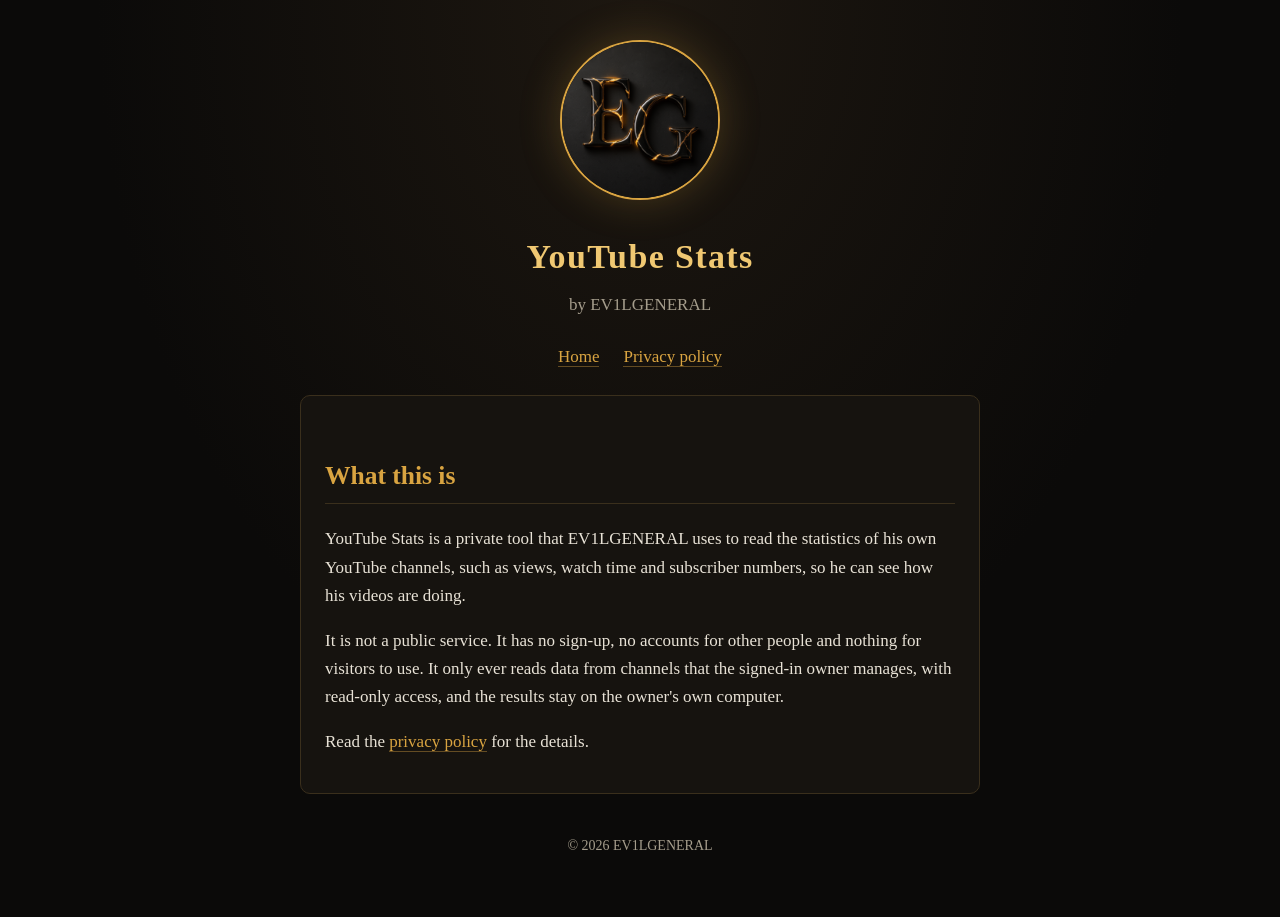
<file: index.html>
<!doctype html>
<html lang="en">
<head>
<meta charset="utf-8">
<meta name="viewport" content="width=device-width, initial-scale=1">
<title>YouTube Stats</title>
<meta name="description" content="YouTube Stats is a private tool EV1LGENERAL uses to read the statistics of his own YouTube channels.">
<link rel="icon" href="logo.png">
<link rel="stylesheet" href="style.css">
</head>
<body>
<div class="wrap">
  <header>
    <img src="logo.png" alt="EV1LGENERAL EG monogram">
    <h1>YouTube Stats</h1>
    <p class="tag">by EV1LGENERAL</p>
    <nav><a href="index.html">Home</a><a href="privacy.html">Privacy policy</a></nav>
  </header>

  <div class="card">
    <h2>What this is</h2>
    <p>YouTube Stats is a private tool that EV1LGENERAL uses to read the statistics of his own YouTube channels,
    such as views, watch time and subscriber numbers, so he can see how his videos are doing.</p>
    <p>It is not a public service. It has no sign-up, no accounts for other people and nothing for visitors to use.
    It only ever reads data from channels that the signed-in owner manages, with read-only access, and the results
    stay on the owner's own computer.</p>
    <p>Read the <a href="privacy.html">privacy policy</a> for the details.</p>
  </div>

  <footer>&copy; 2026 EV1LGENERAL</footer>
</div>
</body>
</html>
</file>
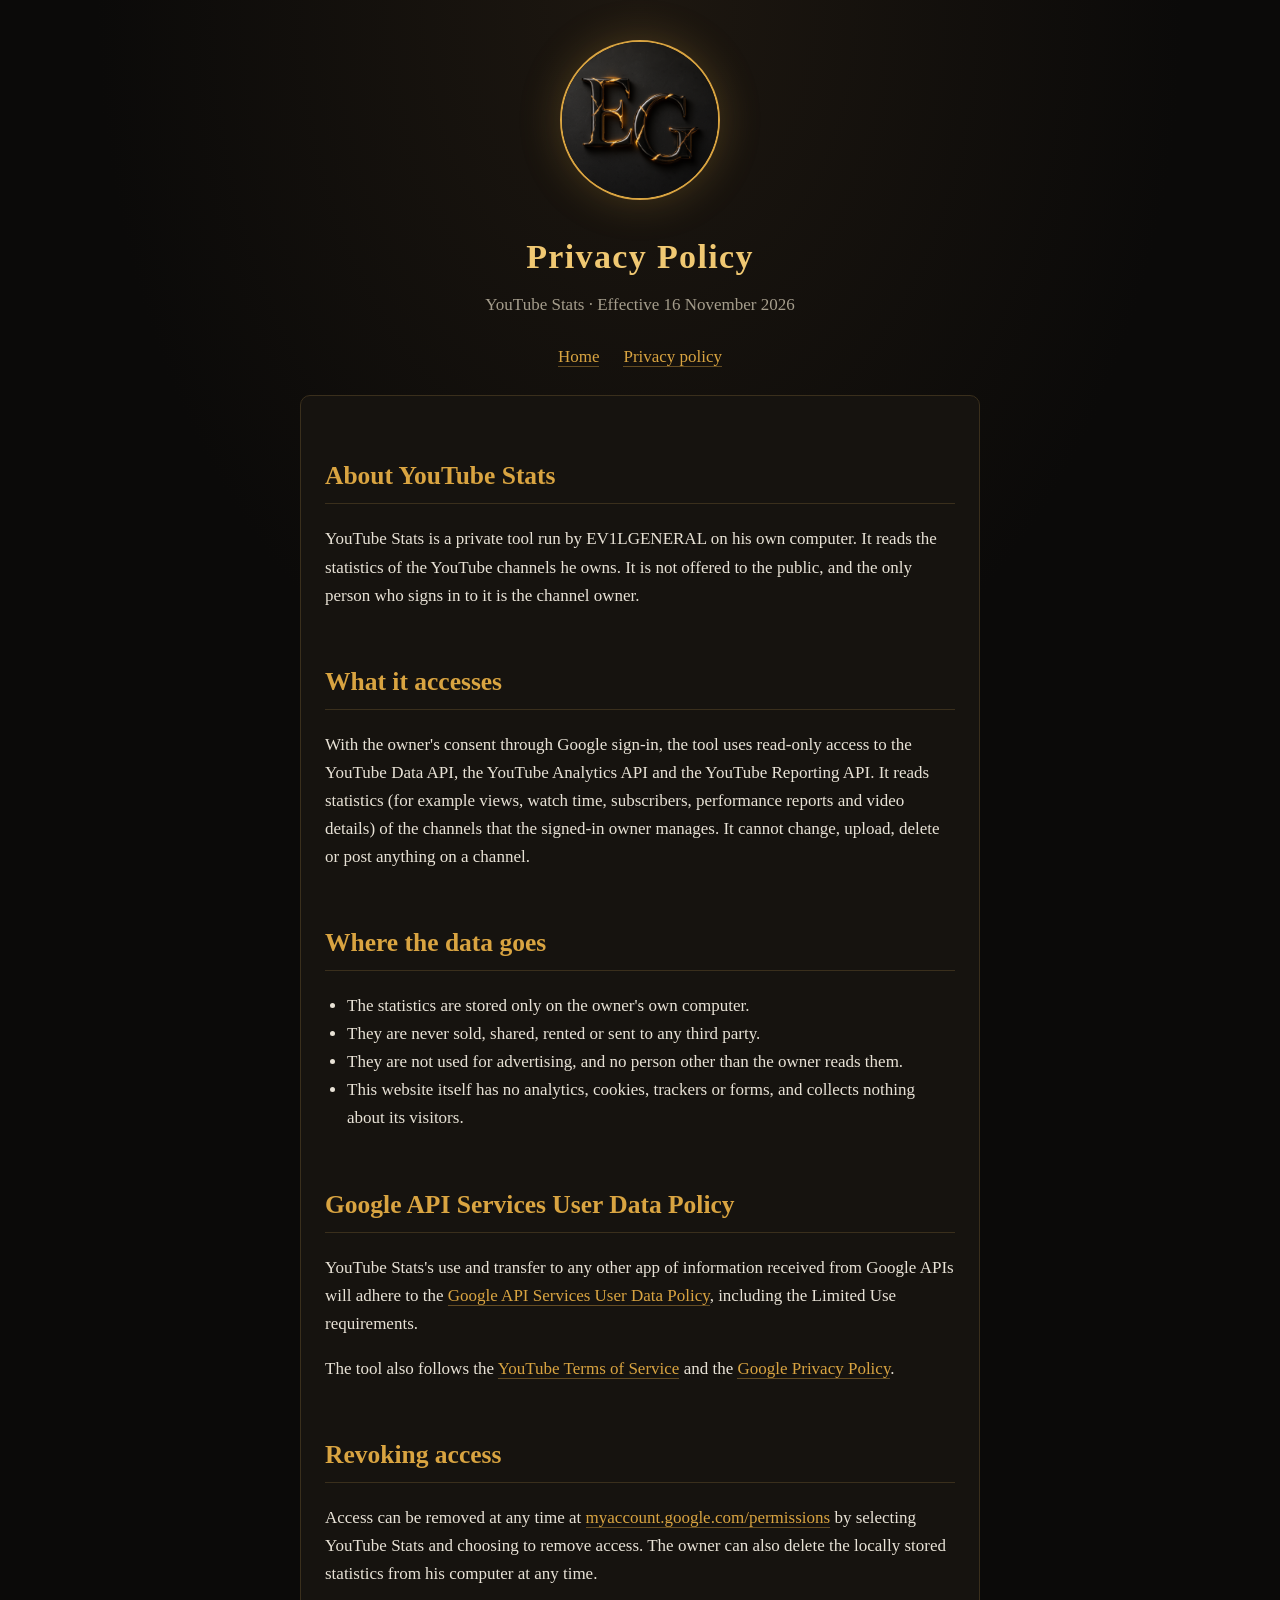
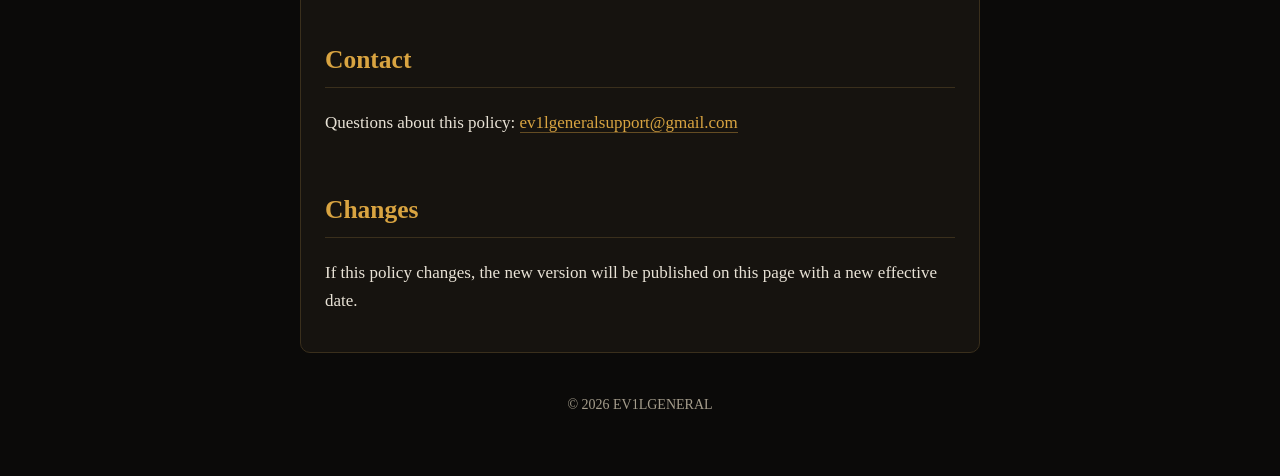
<file: privacy.html>
<!doctype html>
<html lang="en">
<head>
<meta charset="utf-8">
<meta name="viewport" content="width=device-width, initial-scale=1">
<title>Privacy Policy - YouTube Stats</title>
<meta name="description" content="Privacy policy for YouTube Stats, a private tool EV1LGENERAL uses to read the statistics of his own YouTube channels.">
<link rel="icon" href="logo.png">
<link rel="stylesheet" href="style.css">
</head>
<body>
<div class="wrap">
  <header>
    <img src="logo.png" alt="EV1LGENERAL EG monogram">
    <h1>Privacy Policy</h1>
    <p class="tag">YouTube Stats &middot; Effective 16 November 2026</p>
    <nav><a href="index.html">Home</a><a href="privacy.html">Privacy policy</a></nav>
  </header>

  <div class="card">
    <h2>About YouTube Stats</h2>
    <p>YouTube Stats is a private tool run by EV1LGENERAL on his own computer. It reads the statistics of the
    YouTube channels he owns. It is not offered to the public, and the only person who signs in to it is the
    channel owner.</p>

    <h2>What it accesses</h2>
    <p>With the owner's consent through Google sign-in, the tool uses read-only access to the YouTube Data API,
    the YouTube Analytics API and the YouTube Reporting API. It reads statistics (for example views, watch time,
    subscribers, performance reports and video details) of the channels that the signed-in owner
    manages. It cannot change, upload, delete or post anything on a channel.</p>

    <h2>Where the data goes</h2>
    <ul>
      <li>The statistics are stored only on the owner's own computer.</li>
      <li>They are never sold, shared, rented or sent to any third party.</li>
      <li>They are not used for advertising, and no person other than the owner reads them.</li>
      <li>This website itself has no analytics, cookies, trackers or forms, and collects nothing about its visitors.</li>
    </ul>

    <h2>Google API Services User Data Policy</h2>
    <p>YouTube Stats's use and transfer to any other app of information received from Google APIs will adhere to the
    <a href="https://developers.google.com/terms/api-services-user-data-policy#limited-use">Google API Services User Data Policy</a>,
    including the Limited Use requirements.</p>
    <p>The tool also follows the <a href="https://www.youtube.com/t/terms">YouTube Terms of Service</a> and the
    <a href="https://policies.google.com/privacy">Google Privacy Policy</a>.</p>

    <h2>Revoking access</h2>
    <p>Access can be removed at any time at
    <a href="https://myaccount.google.com/permissions">myaccount.google.com/permissions</a>
    by selecting YouTube Stats and choosing to remove access. The owner can also delete the locally stored statistics
    from his computer at any time.</p>

    <h2>Contact</h2>
    <p>Questions about this policy: <a href="mailto:ev1lgeneralsupport@gmail.com">ev1lgeneralsupport@gmail.com</a></p>

    <h2>Changes</h2>
    <p>If this policy changes, the new version will be published on this page with a new effective date.</p>
  </div>

  <footer>&copy; 2026 EV1LGENERAL</footer>
</div>
</body>
</html>
</file>
<file: style.css>
:root { --bg:#0b0a09; --panel:#16130f; --gold:#d9a441; --gold-soft:#f0c872; --text:#e8e2d6; --muted:#a59d8c; }
* { box-sizing: border-box; }
html { background: var(--bg); }
body {
  margin: 0; background: radial-gradient(ellipse at top, #1d1710 0%, var(--bg) 60%) fixed;
  color: var(--text); font: 17px/1.65 Georgia, "Times New Roman", serif;
}
.wrap { max-width: 720px; margin: 0 auto; padding: 40px 20px 60px; }
header { text-align: center; }
header img { width: 160px; height: 160px; border-radius: 50%; border: 2px solid var(--gold); box-shadow: 0 0 40px rgba(217,164,65,.25); }
h1 { color: var(--gold-soft); font-weight: 600; letter-spacing: .04em; margin: 20px 0 6px; }
h2 { color: var(--gold); font-weight: 600; margin-top: 2em; border-bottom: 1px solid #3a2f1c; padding-bottom: 6px; }
.tag { color: var(--muted); margin: 0 0 24px; }
nav { margin: 18px 0 8px; }
nav a { margin: 0 12px; }
a { color: var(--gold); text-decoration: none; border-bottom: 1px solid rgba(217,164,65,.4); }
a:hover { color: var(--gold-soft); }
.card { background: var(--panel); border: 1px solid #3a2f1c; border-radius: 10px; padding: 8px 24px 20px; margin-top: 24px; }
footer { margin-top: 40px; text-align: center; color: var(--muted); font-size: 14px; }
ul { padding-left: 22px; }
</file>
